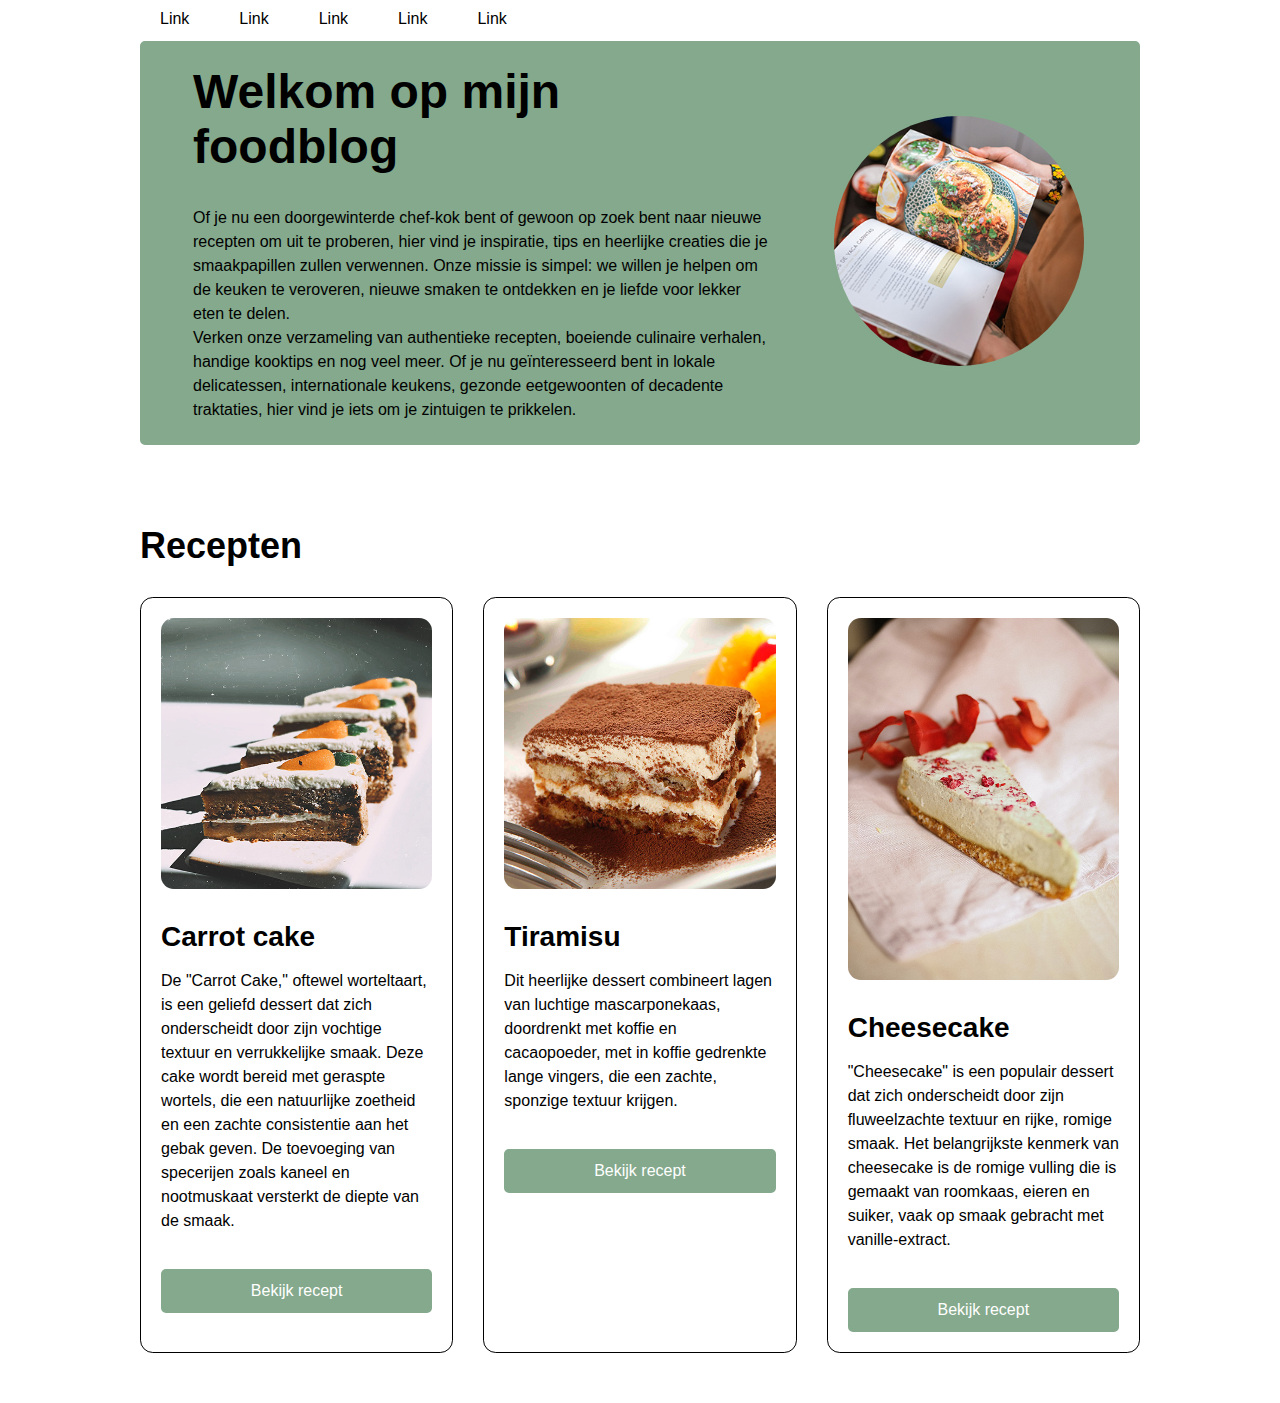
<file: week5-dinsdag/foodblog-responsive/index.html>
<!doctype html>
<html lang="en">

<head>
    <meta charset="UTF-8">

    <!-- meta viewport -->


    <title>Foodblog</title>
    <link rel="stylesheet" href="css/style.css">
</head>

<body>

    <div id="center-container">

        <nav>
            <a href="#">Link</a>
            <a href="#">Link</a>
            <a href="#">Link</a>
            <a href="#">Link</a>
            <a href="#">Link</a>
        </nav>
        <header>

            <div class="left-column">
                <h1>Welkom op mijn foodblog</h1>
                <p>Of je nu een doorgewinterde chef-kok bent of gewoon op zoek bent naar nieuwe recepten om uit te
                    proberen, hier vind je
                    inspiratie, tips en heerlijke creaties die je smaakpapillen zullen verwennen. Onze missie is simpel:
                    we willen je helpen
                    om de keuken te veroveren, nieuwe smaken te ontdekken en je liefde voor lekker eten te
                    delen.<br>Verken onze verzameling
                    van authentieke recepten, boeiende culinaire verhalen, handige kooktips en nog veel meer. Of je nu
                    geïnteresseerd bent
                    in lokale delicatessen, internationale keukens, gezonde eetgewoonten of decadente traktaties, hier
                    vind je iets om je
                    zintuigen te prikkelen.</p>
            </div>
            <div class="right-column">
                <img src="./images/foodblog.jpg" alt="Foodblog">
            </div>

        </header>

        <main>
            <section>
                <h2>Recepten</h2>
                <div class="recipes-container">

                    <article>
                        <div class="recipe-content">
                            <img src="./images/carrot-cake.jpg" alt="Carrot cake">


                            <h3>Carrot cake</h3>
                            <p>De "Carrot Cake," oftewel worteltaart, is een geliefd dessert dat zich onderscheidt door
                                zijn vochtige textuur en
                                verrukkelijke smaak. Deze cake wordt bereid met geraspte wortels, die een natuurlijke
                                zoetheid en een zachte
                                consistentie aan het gebak geven. De toevoeging van specerijen zoals kaneel en
                                nootmuskaat versterkt de diepte van de
                                smaak.</p>
                        </div>
                        <a href="#" class="button-default">Bekijk recept</a>
                    </article>

                    <article>
                        <div class="recipe-content">
                            <img src="./images/tiramisu.jpg" alt="Tiramisu">

                            <h3>Tiramisu</h3>
                            <p>Dit heerlijke dessert combineert lagen van luchtige mascarponekaas, doordrenkt met
                                koffie
                                en cacaopoeder, met in koffie
                                gedrenkte lange vingers, die een zachte, sponzige textuur krijgen.</p>
                        </div>
                        <a href="#" class="button-default">Bekijk recept</a>
                    </article>

                    <article>
                        <div class="recipe-content">
                            <img src="./images/cheesecake.jpg" alt="Cheesecake">

                            <h3>Cheesecake</h3>
                            <p>"Cheesecake" is een populair dessert dat zich onderscheidt door zijn fluweelzachte
                                textuur en rijke, romige smaak. Het
                                belangrijkste kenmerk van cheesecake is de romige vulling die is gemaakt van roomkaas,
                                eieren en suiker, vaak op smaak
                                gebracht met vanille-extract.</p>
                        </div>
                        <a href="#" class="button-default">Bekijk recept</a>
                    </article>

                </div>
            </section>
        </main>

    </div>
</body>

</html>
</file>
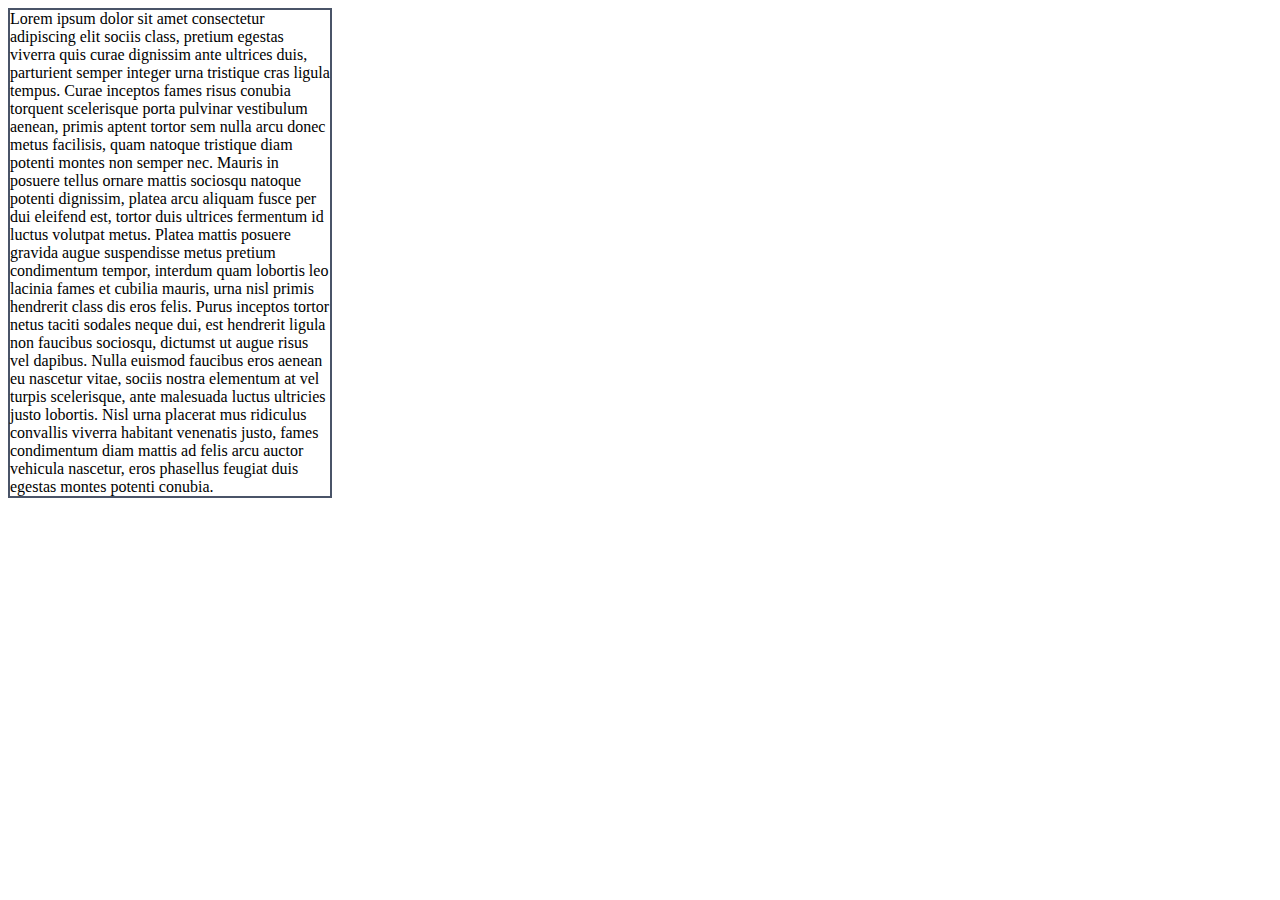
<file: les2/mini-oefeningen/oefening1/index.html>
<!doctype html>
<html lang="en">

<head>
    <meta charset="UTF-8">
    <meta name="viewport"
        content="width=device-width, user-scalable=no, initial-scale=1.0, maximum-scale=1.0, minimum-scale=1.0">
    <meta http-equiv="X-UA-Compatible" content="ie=edge">
    <title>Mini-oefening</title>
    <link rel="stylesheet" href="css/style.css">
</head>

<body>

    <section>
        Lorem ipsum dolor sit amet consectetur adipiscing elit sociis class, pretium egestas viverra quis curae
        dignissim ante ultrices duis, parturient semper integer urna tristique cras ligula tempus. Curae inceptos fames
        risus conubia torquent scelerisque porta pulvinar vestibulum aenean, primis aptent tortor sem nulla arcu donec
        metus facilisis, quam natoque tristique diam potenti montes non semper nec. Mauris in posuere tellus ornare
        mattis sociosqu natoque potenti dignissim, platea arcu aliquam fusce per dui eleifend est, tortor duis ultrices
        fermentum id luctus volutpat metus. Platea mattis posuere gravida augue suspendisse metus pretium condimentum
        tempor, interdum quam lobortis leo lacinia fames et cubilia mauris, urna nisl primis hendrerit class dis eros
        felis. Purus inceptos tortor netus taciti sodales neque dui, est hendrerit ligula non faucibus sociosqu,
        dictumst ut augue risus vel dapibus. Nulla euismod faucibus eros aenean eu nascetur vitae, sociis nostra
        elementum at vel turpis scelerisque, ante malesuada luctus ultricies justo lobortis. Nisl urna placerat mus
        ridiculus convallis viverra habitant venenatis justo, fames condimentum diam mattis ad felis arcu auctor
        vehicula nascetur, eros phasellus feugiat duis egestas montes potenti conubia.
    </section>

</body>

</html>
</file>
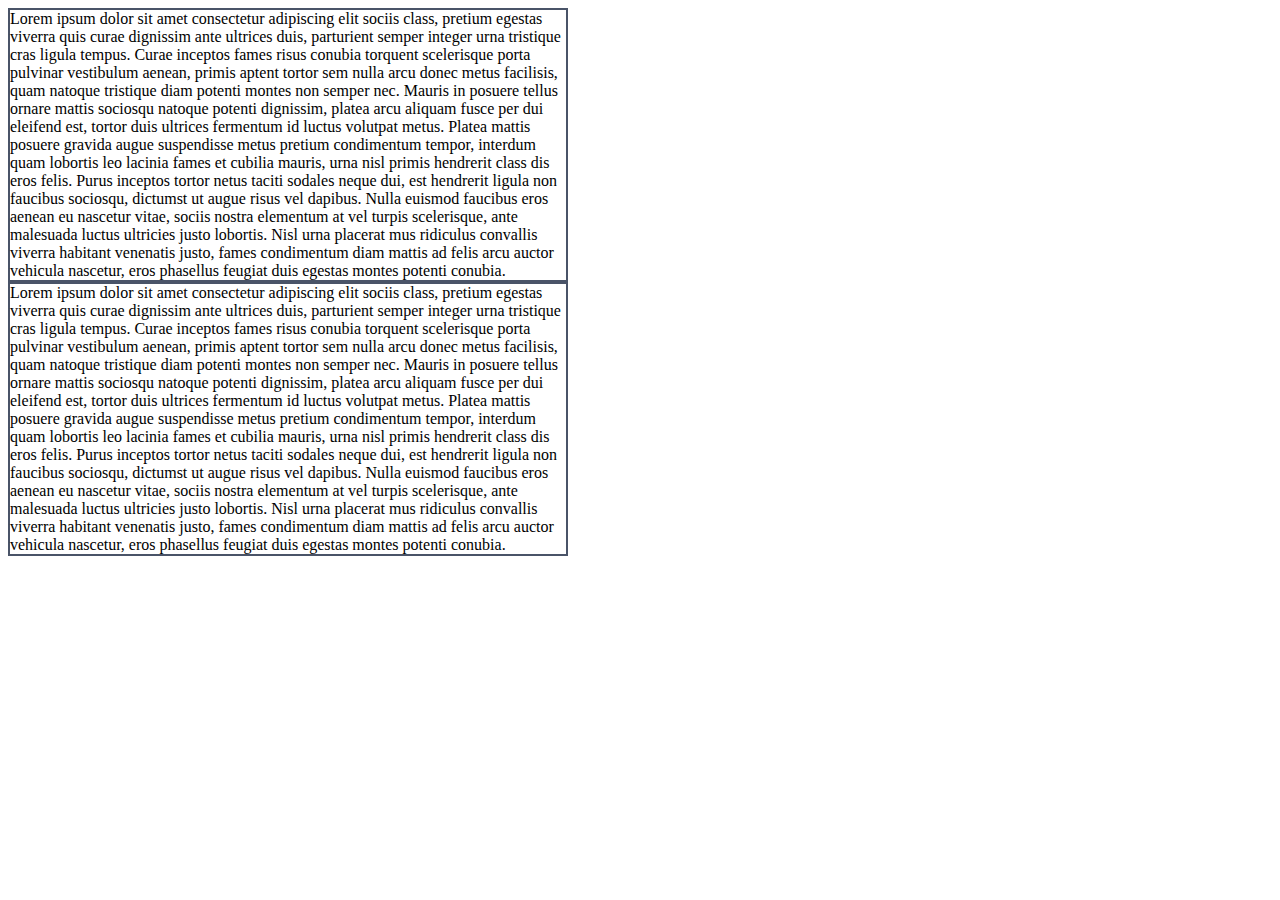
<file: les2/mini-oefeningen/oefening2/index.html>
<!doctype html>
<html lang="en">

<head>
    <meta charset="UTF-8">
    <meta name="viewport"
        content="width=device-width, user-scalable=no, initial-scale=1.0, maximum-scale=1.0, minimum-scale=1.0">
    <meta http-equiv="X-UA-Compatible" content="ie=edge">
    <title>Mini-oefening</title>
    <link rel="stylesheet" href="css/style.css">
</head>

<body>

    <section class="first">
        Lorem ipsum dolor sit amet consectetur adipiscing elit sociis class, pretium egestas viverra quis curae
        dignissim ante ultrices duis, parturient semper integer urna tristique cras ligula tempus. Curae inceptos fames
        risus conubia torquent scelerisque porta pulvinar vestibulum aenean, primis aptent tortor sem nulla arcu donec
        metus facilisis, quam natoque tristique diam potenti montes non semper nec. Mauris in posuere tellus ornare
        mattis sociosqu natoque potenti dignissim, platea arcu aliquam fusce per dui eleifend est, tortor duis ultrices
        fermentum id luctus volutpat metus. Platea mattis posuere gravida augue suspendisse metus pretium condimentum
        tempor, interdum quam lobortis leo lacinia fames et cubilia mauris, urna nisl primis hendrerit class dis eros
        felis. Purus inceptos tortor netus taciti sodales neque dui, est hendrerit ligula non faucibus sociosqu,
        dictumst ut augue risus vel dapibus. Nulla euismod faucibus eros aenean eu nascetur vitae, sociis nostra
        elementum at vel turpis scelerisque, ante malesuada luctus ultricies justo lobortis. Nisl urna placerat mus
        ridiculus convallis viverra habitant venenatis justo, fames condimentum diam mattis ad felis arcu auctor
        vehicula nascetur, eros phasellus feugiat duis egestas montes potenti conubia.
    </section>
    <section class="second">
        Lorem ipsum dolor sit amet consectetur adipiscing elit sociis class, pretium egestas viverra quis curae
        dignissim ante ultrices duis, parturient semper integer urna tristique cras ligula tempus. Curae inceptos fames
        risus conubia torquent scelerisque porta pulvinar vestibulum aenean, primis aptent tortor sem nulla arcu donec
        metus facilisis, quam natoque tristique diam potenti montes non semper nec. Mauris in posuere tellus ornare
        mattis sociosqu natoque potenti dignissim, platea arcu aliquam fusce per dui eleifend est, tortor duis ultrices
        fermentum id luctus volutpat metus. Platea mattis posuere gravida augue suspendisse metus pretium condimentum
        tempor, interdum quam lobortis leo lacinia fames et cubilia mauris, urna nisl primis hendrerit class dis eros
        felis. Purus inceptos tortor netus taciti sodales neque dui, est hendrerit ligula non faucibus sociosqu,
        dictumst ut augue risus vel dapibus. Nulla euismod faucibus eros aenean eu nascetur vitae, sociis nostra
        elementum at vel turpis scelerisque, ante malesuada luctus ultricies justo lobortis. Nisl urna placerat mus
        ridiculus convallis viverra habitant venenatis justo, fames condimentum diam mattis ad felis arcu auctor
        vehicula nascetur, eros phasellus feugiat duis egestas montes potenti conubia.
    </section>

</body>

</html>
</file>
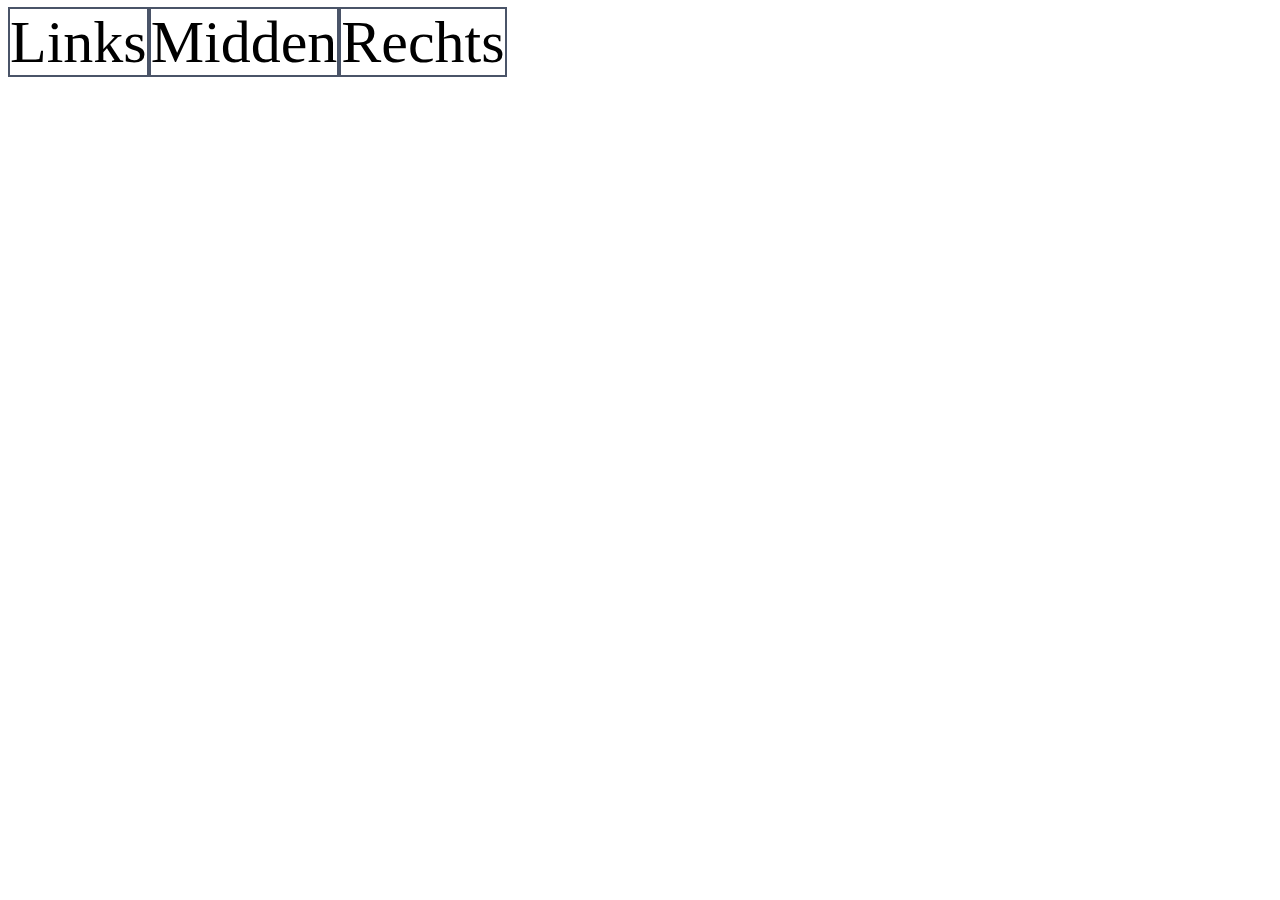
<file: les2/mini-oefeningen/oefening3/index.html>
<!doctype html>
<html lang="en">

<head>
    <meta charset="UTF-8">
    <meta name="viewport"
        content="width=device-width, user-scalable=no, initial-scale=1.0, maximum-scale=1.0, minimum-scale=1.0">
    <meta http-equiv="X-UA-Compatible" content="ie=edge">
    <title>Mini-oefening</title>
    <link rel="stylesheet" href="css/style.css">
</head>

<body>

    <nav>
        <a class="left">Links</a><a class="middle">Midden</a><a class="right">Rechts</a>
    </nav>

</body>

</html>
</file>
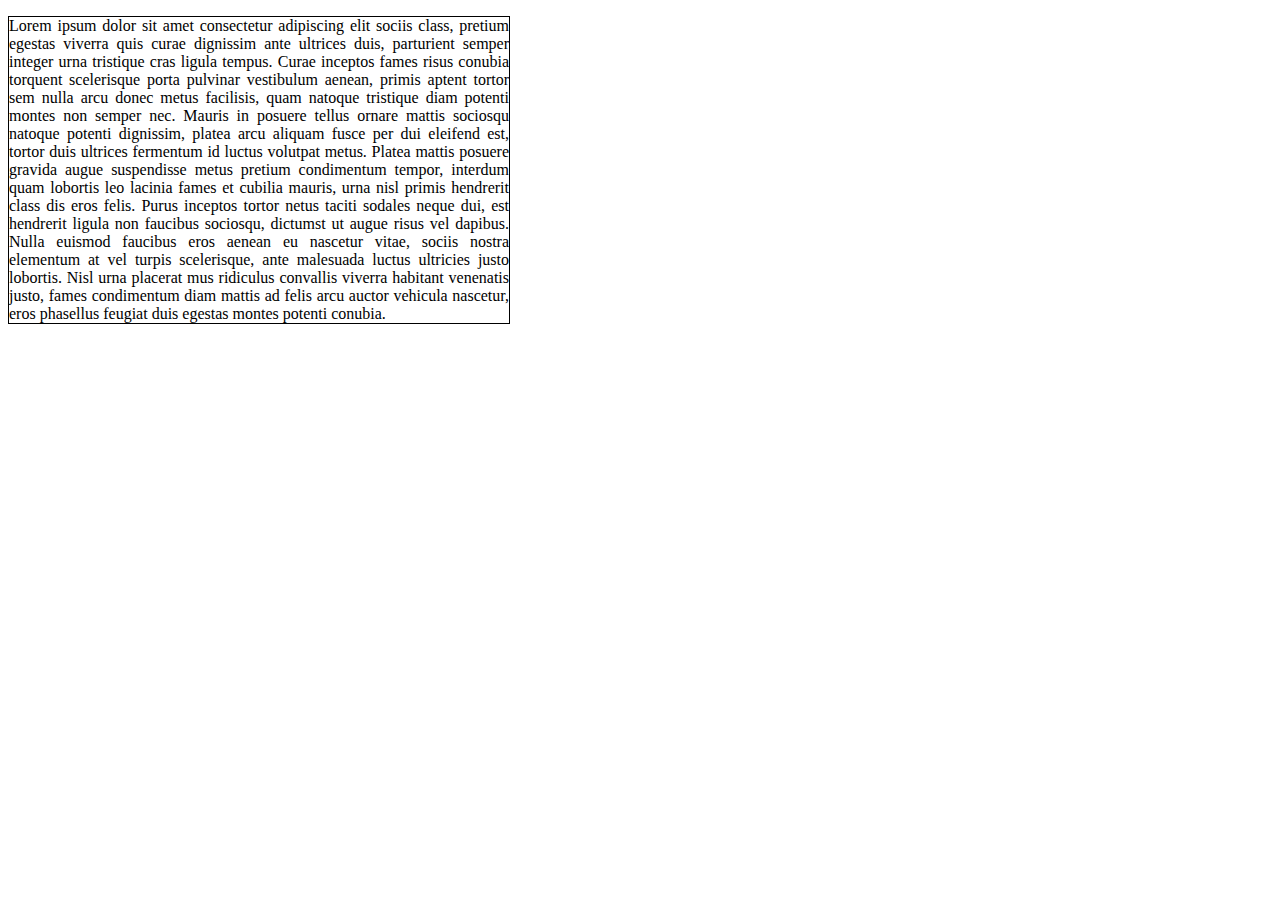
<file: les2/mini-oefeningen/oefening4/index.html>
<!doctype html>
<html lang="en">

<head>
    <meta charset="UTF-8">
    <meta name="viewport"
        content="width=device-width, user-scalable=no, initial-scale=1.0, maximum-scale=1.0, minimum-scale=1.0">
    <meta http-equiv="X-UA-Compatible" content="ie=edge">
    <title>Mini-oefening</title>
    <link rel="stylesheet" href="css/style.css">
</head>

<body>

    <p>Lorem ipsum dolor sit amet consectetur adipiscing elit sociis class, pretium egestas viverra quis curae dignissim ante ultrices duis, parturient semper integer urna tristique cras ligula tempus. Curae inceptos fames risus conubia torquent scelerisque porta pulvinar vestibulum aenean, primis aptent tortor sem nulla arcu donec metus facilisis, quam natoque tristique diam potenti montes non semper nec. Mauris in posuere tellus ornare mattis sociosqu natoque potenti dignissim, platea arcu aliquam fusce per dui eleifend est, tortor duis ultrices fermentum id luctus volutpat metus. Platea mattis posuere gravida augue suspendisse metus pretium condimentum tempor, interdum quam lobortis leo lacinia fames et cubilia mauris, urna nisl primis hendrerit class dis eros felis. Purus inceptos tortor netus taciti sodales neque dui, est hendrerit ligula non faucibus sociosqu, dictumst ut augue risus vel dapibus. Nulla euismod faucibus eros aenean eu nascetur vitae, sociis nostra elementum at vel turpis scelerisque, ante malesuada luctus ultricies justo lobortis. Nisl urna placerat mus ridiculus convallis viverra habitant venenatis justo, fames condimentum diam mattis ad felis arcu auctor vehicula nascetur, eros phasellus feugiat duis egestas montes potenti conubia.</p>

</body>

</html>
</file>
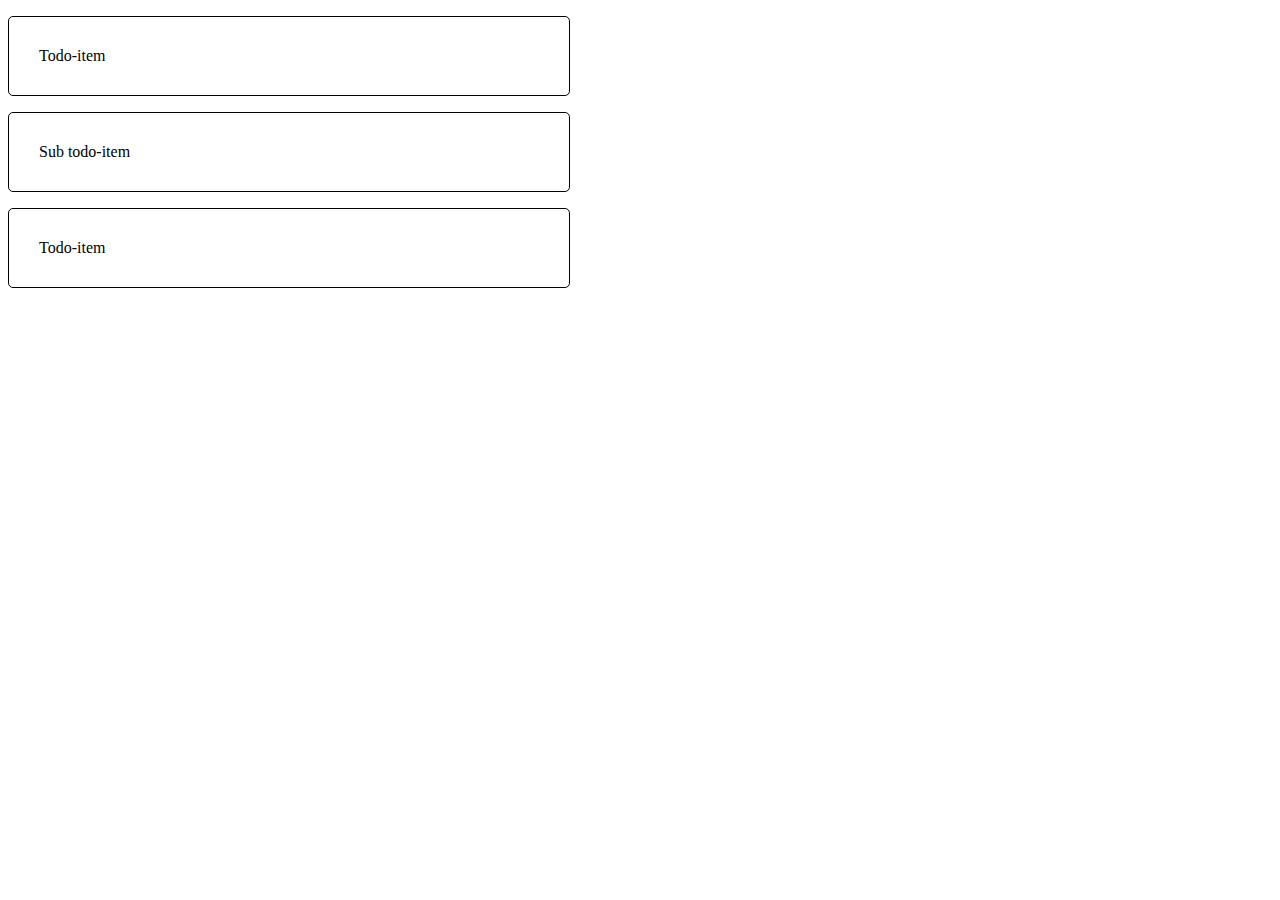
<file: les2/mini-oefeningen/oefening5/index.html>
<!doctype html>
<html lang="en">

<head>
    <meta charset="UTF-8">
    <meta name="viewport"
        content="width=device-width, user-scalable=no, initial-scale=1.0, maximum-scale=1.0, minimum-scale=1.0">
    <meta http-equiv="X-UA-Compatible" content="ie=edge">
    <title>Mini-oefening</title>
    <link rel="stylesheet" href="css/style.css">
</head>

<body>

    <p class="first-text">Todo-item</p>
    <p class="second-text">Sub todo-item</p>
    <p class="third-text">Todo-item</p>

</body>

</html>
</file>
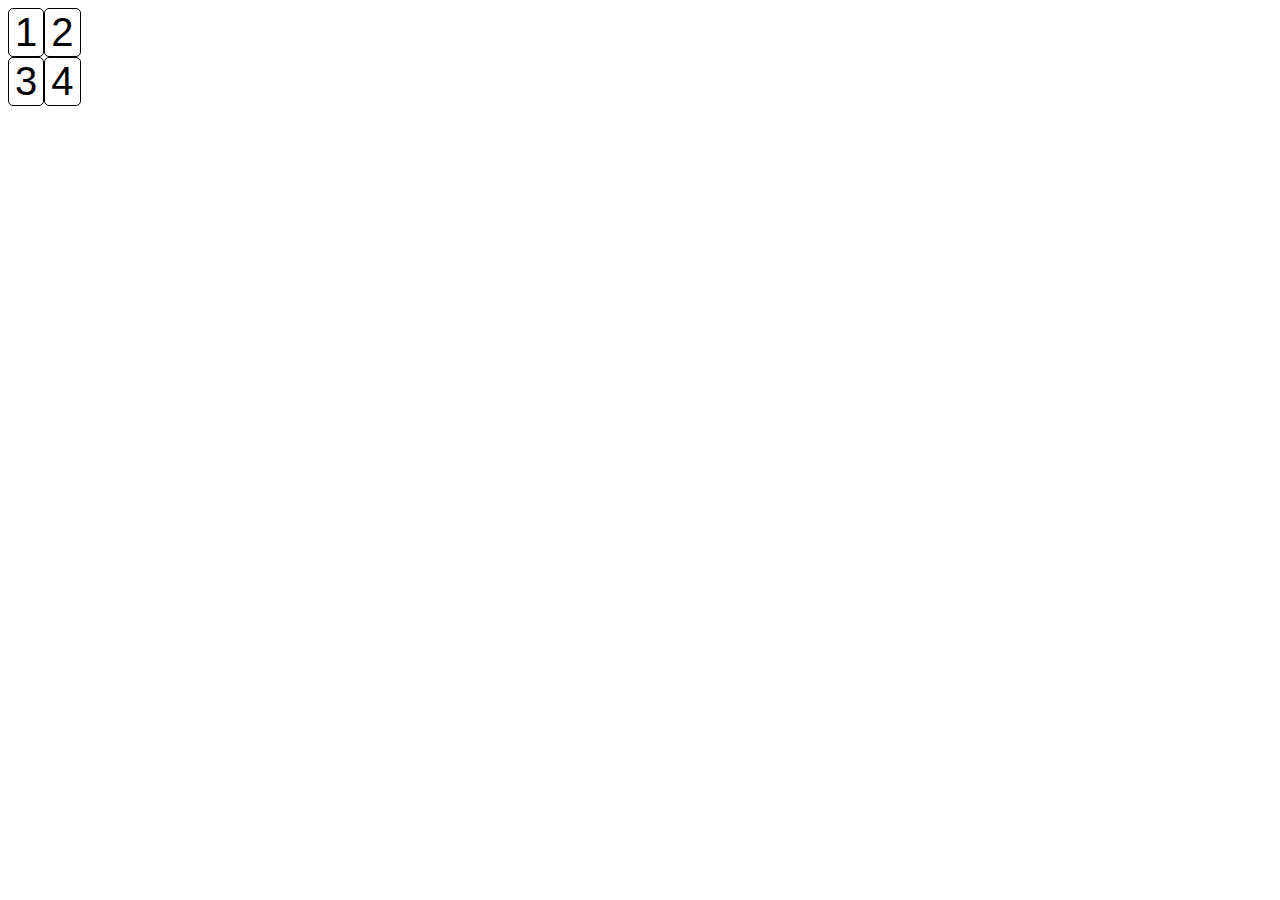
<file: les2/mini-oefeningen/oefening6/index.html>
<!doctype html>
<html lang="en">

<head>
    <meta charset="UTF-8">
    <meta name="viewport"
        content="width=device-width, user-scalable=no, initial-scale=1.0, maximum-scale=1.0, minimum-scale=1.0">
    <meta http-equiv="X-UA-Compatible" content="ie=edge">
    <title>Mini-oefening</title>
    <link rel="stylesheet" href="css/style.css">
</head>

<body>

    <button>1</button><button>2</button>
    <br>
    <button>3</button><button>4</button>

</body>

</html>
</file>
<file: week5-dinsdag/foodblog-responsive/css/style.css>
body {
    margin: 0;
    font-family: Arial, Helvetica, sans-serif;
}

h1 {
    font-size: 48px;
    margin-top: 0;
}

h2 {
    font-size: 36px;
}

h3 {
    font-size: 28px;
}

p {
    line-height: 1.5;
}

a.button-default {
    display: block;
    padding: 10px 25px;
    color: #FFFFFF;
    text-decoration: none;
    text-align: center;
    border-radius: 5px;
    border: 3px solid #84a98c;
    background-color: #84a98c;
    position: relative;
}

a.button-default:hover {
    background-color: #FFFFFF;
    color: #84a98c;
}

#center-container {
    width: 1000px;
    margin: 0 auto;
}

nav {
    display: flex;
    gap: 10px;
}

nav a {
    padding: 10px 20px;
    text-align: center;

    color: #000000;
    text-decoration: none;
    border-bottom: 3px solid transparent;
}

nav a:hover {
    color: #84a98c;
    border-bottom: 3px solid #84a98c;

}

header {
    display: flex;
    gap: 20px;
    align-items: center;
    padding: 20px 50px;
    border-radius: 5px;
    border: 3px solid #84a98c;

    background-color: #84a98c;
}

header .left-column {
    flex: 2;
}

header .right-column {
    flex: 1;
    text-align: right;
}

header img {
    width: 250px;
    height: 250px;
    object-fit: cover;
    border-radius: 50%;
    border: 3px solid #84a98c;
}

header p {
    margin-bottom: 0;
}

main {
    padding: 50px 0;
}

.recipes-container {
    display: flex;
    gap: 30px;
}

.recipes-container article {
    flex: 1;
    display: flex;
    flex-direction: column;
    gap: 20px;
    padding: 20px;
    border: 1px solid #000000;
    border-radius: 1vw;
}

.recipes-container article img {
    width: 100%;
    border-radius: 1vw;
}

.recipes-container article h3 {
    margin-bottom: 0px;
}
</file>
<file: les2/mini-oefeningen/oefening1/css/style.css>
section {
    width: 25vw;
    border: 2px solid #4A5468;

    /* Voer jouw code hieronder in */

}
</file>
<file: les2/mini-oefeningen/oefening2/css/style.css>
section {
    width: 560px;
    border: 2px solid #4A5468;
    box-sizing: border-box;
}

/* Voer jouw code hieronder in */
</file>
<file: les2/mini-oefeningen/oefening3/css/style.css>
nav {
    font-size: 60px;
}

a {
    border: 2px solid #4A5468;
    box-sizing: border-box;
}

/* Voer jouw code hieronder in */
</file>
<file: les2/mini-oefeningen/oefening4/css/style.css>
p {

    border: 1px solid #000000;
    width: 500px;
    text-align: justify;

    /* Voer jouw code hieronder in */
    
}
</file>
<file: les2/mini-oefeningen/oefening5/css/style.css>
p {

    border: 1px solid #000000;
    width: 500px;
    text-align: justify;
    padding: 30px;
    border-radius: 5px;
}

.second-text {
    /* Voer jouw code hieronder in */
    
}
</file>
<file: les2/mini-oefeningen/oefening6/css/style.css>
button {
    background-color: #FFFFFF;
    border: 1px solid #000000;
    border-radius: 5px;
    font-size: 40px;

    /* Voer jouw code hieronder in */

}
</file>
